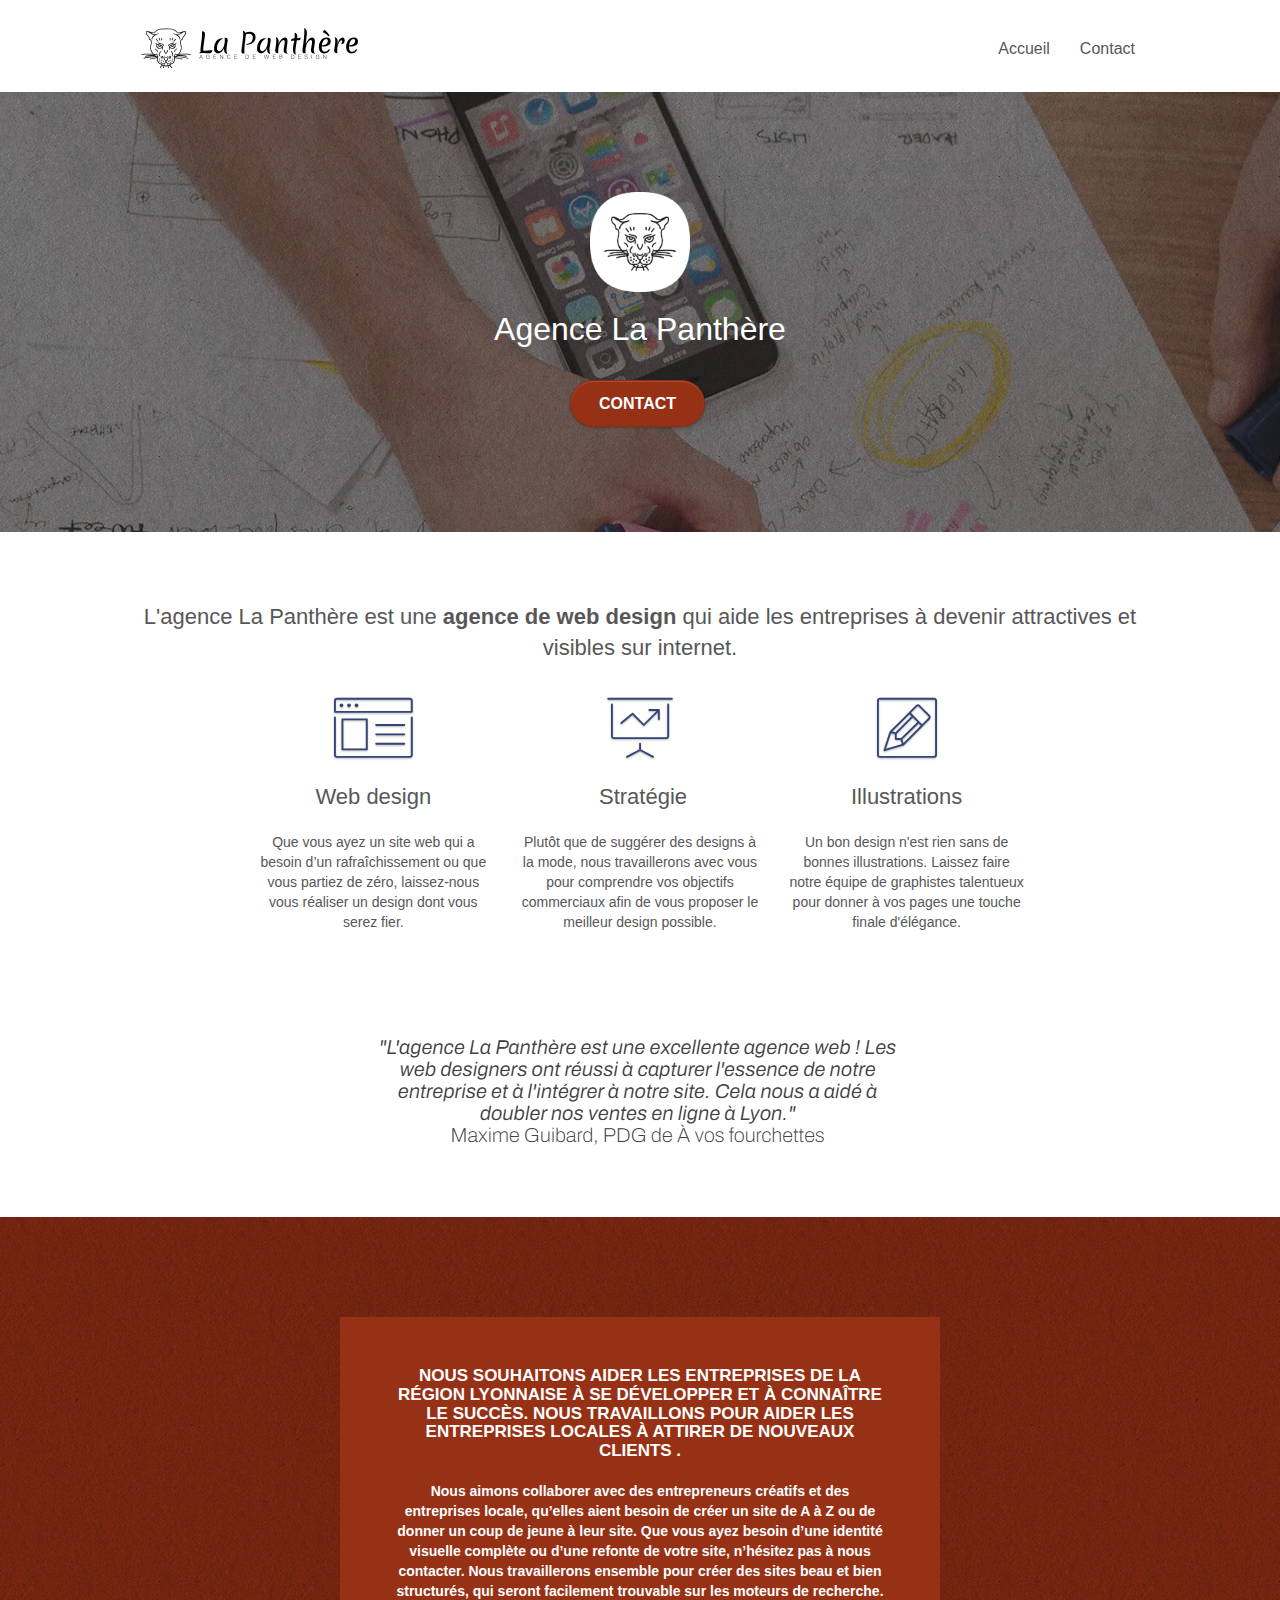
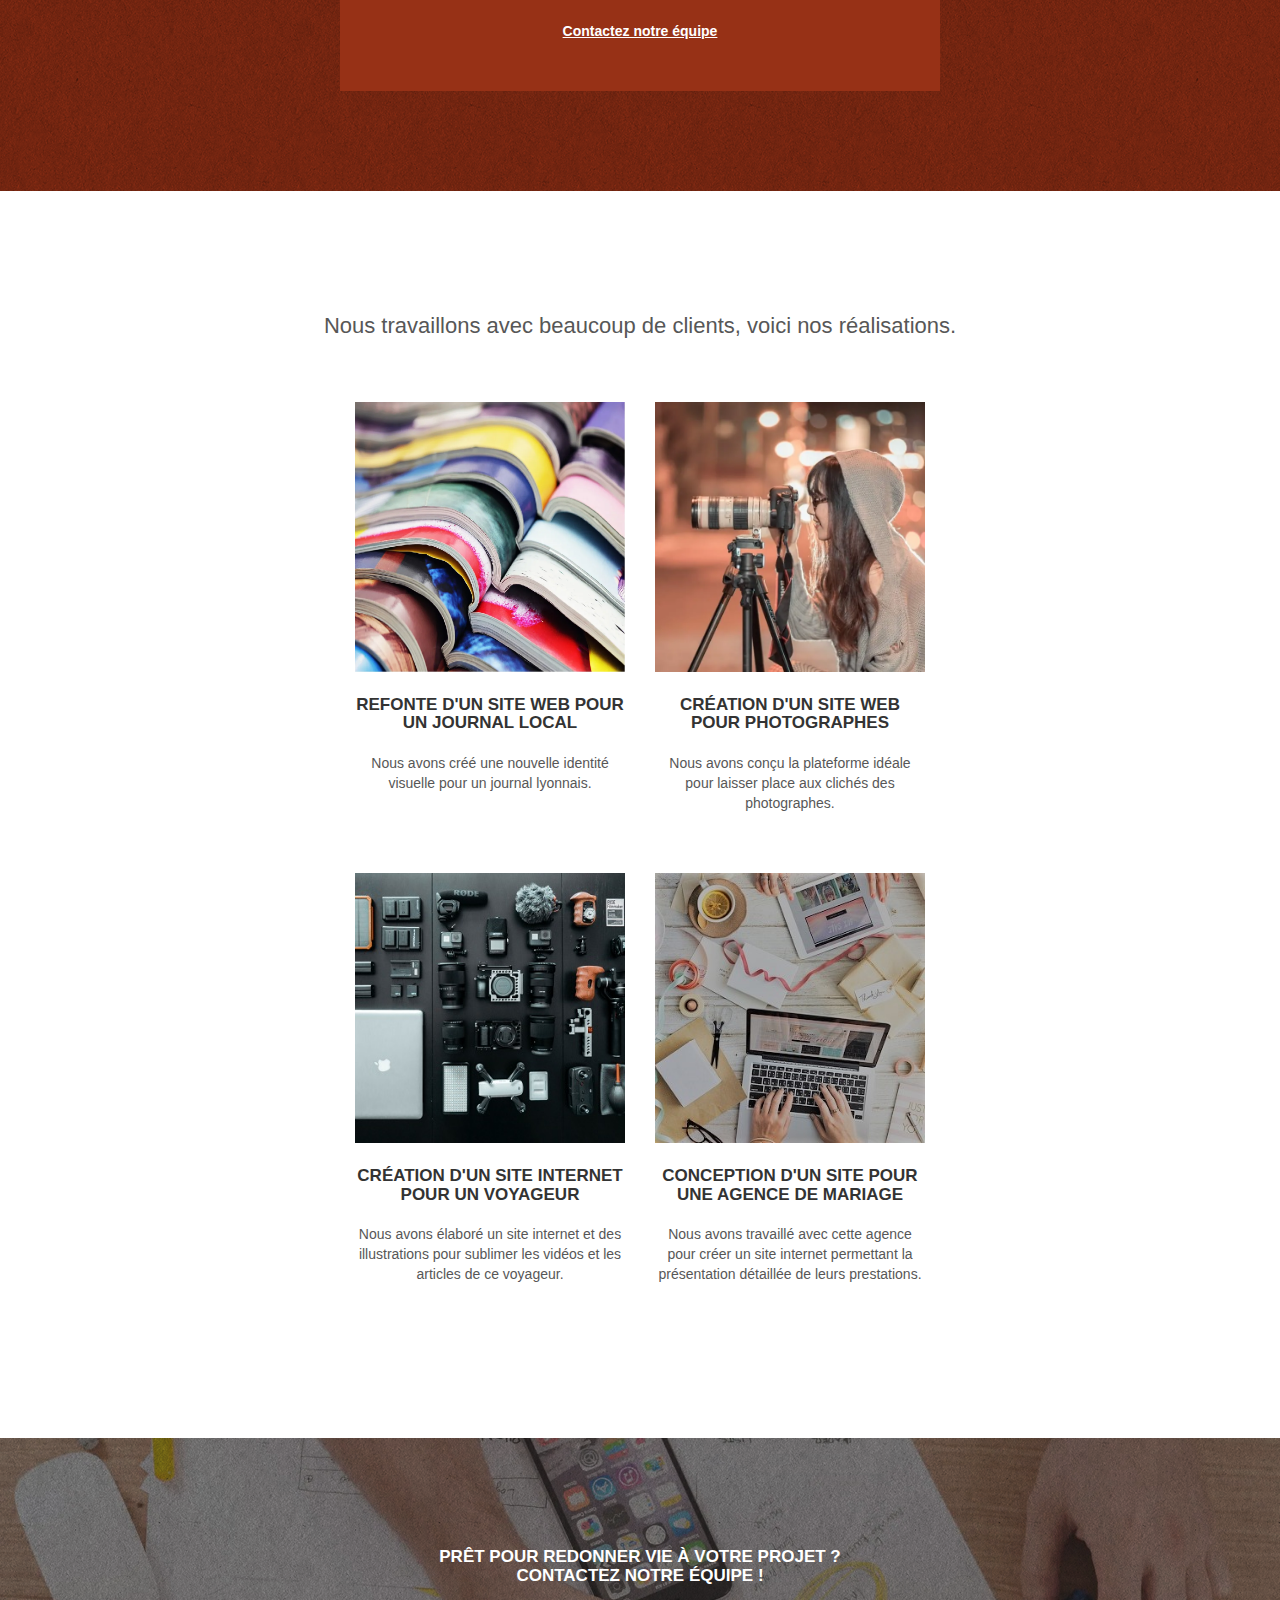
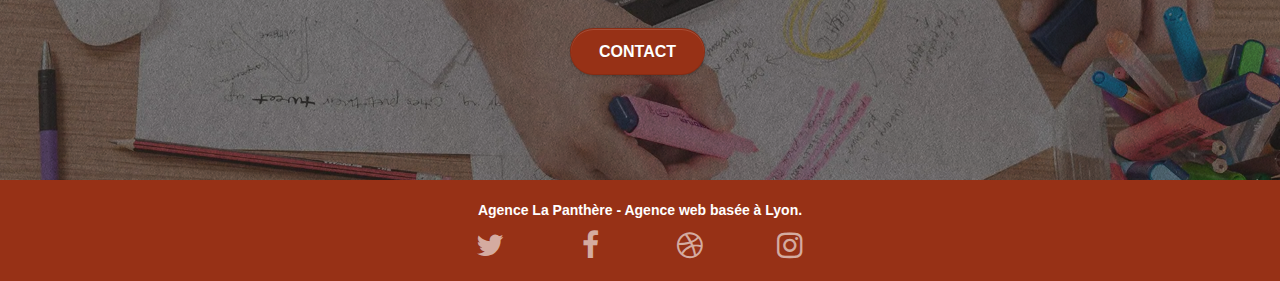
<file: index.html>
<!DOCTYPE html>
<html lang="fr">
  <head>
    <meta charset="utf-8" />
    <meta name="robots" content="index,follow" />
    <link
      rel="canonical"
      href="https://melissatouzeau22.github.io/Lapanthere/"
    />
    <meta name="description" content="Agence de web design basée à Lyon" />
    <meta
      name="viewport"
      content="width=device-width, initial-scale=1.0, viewport-fit=cover"
    />
    <link rel="shortcut icon" type="image/png" href="favicon.jpg" />

    <link rel="stylesheet" type="text/css" href="./css/bootstrap.css" />
    <link rel="stylesheet" type="text/css" href="style.css" />
    <link rel="stylesheet" type="text/css" href="./css/font-awesome.css" />
    <link rel="stylesheet" type="text/css" href="./css/et-line.css" />

    <script src="./js/jquery-2.1.0.js"></script>
    <script src="./js/bootstrap.js"></script>
    <script src="./js/blocs.js"></script>
    <script src="./js/jquery.touchSwipe.js" defer></script>
    <script src="./js/gmaps.js"></script>

    <title>La panthère agence de web design</title>

    <!-- Analytics -->

    <!-- Analytics END -->
  </head>
  <body>
    <!-- Principal conteneur -->
    <div class="page-container">
      <!-- bloc-0 -->
      <div class="bloc bgc-white l-bloc" id="bloc-0">
        <div class="container bloc-sm">
          <nav class="navbar row">
            <div class="navbar-header">
              <a class="navbar-brand" href="index.html"
                ><img
                  src="img/agence-la-panthere-monochrome.svg"
                  alt="Agence la panthère web design"
                  height="40"
              /></a>
              <button
                id="nav-toggle"
                type="button"
                class="ui-navbar-toggle navbar-toggle"
                data-toggle="collapse"
                data-target=".navbar-1"
              >
                <span class="sr-only">Toggle navigation</span
                ><span class="icon-bar"></span><span class="icon-bar"></span
                ><span class="icon-bar"></span>
              </button>
            </div>
            <div class="collapse navbar-collapse navbar-1 special-dropdown-nav">
              <ul class="site-navigation nav navbar-nav">
                <li>
                  <a href="index.html">Accueil</a>
                </li>
                <li>
                  <a href="contact.html">Contact</a>
                </li>
              </ul>
            </div>
          </nav>
        </div>
      </div>
      <!-- bloc-0 END -->

      <!-- bloc-1-presentation -->
      <div
        class="bloc bgc-dark-slate-blue bg-banniere d-bloc bg-t-edge bloc-bg-texture texture-paper b-parallax"
        id="bloc-1-hero"
      >
        <div class="container bloc-lg">
          <div class="row tight-width-whitespace">
            <div class="col-sm-12">
              <img
                src="img/logo.png"
                class="center-block image-resize-mode"
                width="100"
                alt="Logo agence la panthère"
              />
              <h1 class="text-center hero-bloc-text tc-white">
                Agence La Panthère
              </h1>
              <div class="text-center">
                <a
                  href="contact.html"
                  class="btn btn-lg btn-clean btn-rd cta-hero btn-atomic-tangerine"
                  id="cta-hero"
                  >Contact</a
                >
              </div>
            </div>
          </div>
        </div>
      </div>
      <!-- bloc-1-presentation END -->

      <!-- bloc-2-services -->
      <div class="bloc bgc-white l-bloc" id="bloc-2-services">
        <div class="container bloc-md">
          <div class="row">
            <div class="col-sm-12 text-center">
              <h2 class="bloc__title-h2">
                L'agence La Panthère est une
                <strong>agence de web design</strong>
                qui aide les entreprises à devenir attractives et visibles sur
                internet.
              </h2>
            </div>
          </div>
          <div class="row voffset-lg med-width-whitespace">
            <div class="col-sm-4">
              <div class="text-center">
                <span
                  class="et-icon-browser sm-shadow icon-dark-slate-blue icons icon-lg"
                ></span>
              </div>
              <h2 class="mg-md text-center">Web design</h2>
              <p class="text-center">
                Que vous ayez un site web qui a besoin d&rsquo;un
                rafraîchissement ou que vous partiez de zéro, laissez-nous vous
                réaliser un design dont vous serez fier.
              </p>
            </div>
            <div class="col-sm-4">
              <div class="text-center">
                <span
                  class="et-icon-presentation sm-shadow icon-dark-slate-blue icons icon-lg"
                ></span>
              </div>
              <h2 class="mg-md text-center">&nbsp;Stratégie</h2>
              <p class="text-center">
                Plutôt que de suggérer des designs à la mode, nous travaillerons
                avec vous pour comprendre vos objectifs commerciaux afin de vous
                proposer le meilleur design possible.<br />
              </p>
            </div>
            <div class="col-sm-4">
              <div class="text-center">
                <span
                  class="et-icon-edit sm-shadow icon-dark-slate-blue icons icon-lg"
                ></span>
              </div>
              <h2 class="mg-md text-center">Illustrations</h2>
              <p class="text-center">
                Un bon design n'est rien sans de bonnes illustrations. Laissez
                faire notre équipe de graphistes talentueux pour donner à vos
                pages une touche finale d'élégance.
              </p>
            </div>
          </div>
          <div class="row voffset-lg voffset">
            <div class="col-xs-12 col-md-8 col-md-offset-2 text-center">
              <img
                alt="agence web, agence web paris, web design paris, stratégie web"
                src="img/citation.png"
              />
            </div>
          </div>
        </div>
      </div>
      <!-- bloc-2-services END -->

      <!-- bloc-3-what-i-do -->
      <div
        class="bloc tc-white bgc-atomic-tangerine bg-presentation d-bloc bloc-bg-texture texture-paper b-parallax"
        id="bloc-3-what-i-do"
      >
        <div class="container bloc-lg">
          <div class="row tight-width-whitespace black-background">
            <div class="col-sm-12">
              <h3 class="mg-md text-center tc-white">
                Nous souhaitons aider les entreprises de la région Lyonnaise à
                se développer et à connaître le succès. Nous travaillons pour
                aider les entreprises locales à attirer de nouveaux clients .<br />
              </h3>
              <p class="text-center white">
                Nous aimons collaborer avec des entrepreneurs créatifs et des
                entreprises locale, qu’elles aient besoin de créer un site de A
                à Z ou de donner un coup de jeune à leur site. Que vous ayez
                besoin d’une identité visuelle complète ou d’une refonte de
                votre site, n’hésitez pas à nous contacter. Nous travaillerons
                ensemble pour créer des sites beau et bien structurés, qui
                seront facilement trouvable sur les moteurs de recherche.
                <br /><br /><a class="ltc-white bold-link" href="contact.html"
                  >Contactez notre équipe</a
                ><br />
              </p>
            </div>
          </div>
        </div>
      </div>
      <!-- bloc-3-what-i-do END -->

      <!-- bloc-4-portfolio -->
      <div
        class="bloc bgc-white bg-lines-h2-bg bg-repeat l-bloc"
        id="bloc-4-portfolio"
      >
        <div class="container bloc-lg">
          <div class="row">
            <div class="col-sm-12 text-center">
              <h2 class="portfolio__title-h2">
                Nous travaillons avec beaucoup de clients, voici nos
                réalisations.
              </h2>
            </div>
          </div>
          <div class="row tight-width-whitespace portfolio-row">
            <div class="col-sm-6">
              <a
                href="#"
                data-lightbox="img/1.jpg"
                data-gallery-id="gallery-1"
                data-caption="Refonte d'un site web pour un journal local"
                data-frame="snapshot-lb"
                ><img
                  src="img/1.webp"
                  alt="Livres en couleur"
                  class="img-responsive portfolio-thumb"
              /></a>
              <h3 class="mg-md text-center">
                Refonte d'un site web pour un journal local
              </h3>
              <p class="text-center">
                Nous avons créé une nouvelle identité visuelle pour un journal
                lyonnais.
              </p>
            </div>
            <div class="col-sm-6">
              <a
                href="#"
                data-lightbox="img/2.jpg"
                data-gallery-id="gallery-1"
                data-caption="Création d'un site web pour photographes"
                data-frame="snapshot-lb"
                ><img
                  src="img/2.webp"
                  class="img-responsive portfolio-thumb"
                  alt="photo d'un photographe"
              /></a>
              <h3 class="mg-md text-center">
                Création d'un site web pour photographes
              </h3>
              <p class="text-center">
                Nous avons conçu la plateforme idéale pour laisser place aux
                clichés des photographes.
              </p>
            </div>
          </div>
          <div class="row tight-width-whitespace portfolio-row">
            <div class="col-sm-6">
              <a
                href="#"
                data-lightbox="img/3.bmp"
                data-gallery-id="gallery-1"
                data-caption="Création d'un site internet pour un voyageur"
                data-frame="snapshot-lb"
                ><img
                  src="img/3.webp"
                  class="img-responsive portfolio-thumb"
                  alt="image de materiel de photographie "
              /></a>
              <h3 class="mg-md text-center">
                Création d'un site internet pour un voyageur
              </h3>
              <p class="text-center">
                Nous avons élaboré un site internet et des illustrations pour
                sublimer les vidéos et les articles de ce voyageur.
              </p>
            </div>
            <div class="col-sm-6">
              <a
                href="#"
                data-lightbox="img/4.bmp"
                data-gallery-id="gallery-1"
                data-caption="Conception d'un site pour une agence de mariage"
                data-frame="snapshot-lb"
                ><img
                  src="img/4.webp"
                  class="img-responsive portfolio-thumb"
                  alt="image de creation pour un site de mariage"
              /></a>
              <h3 class="mg-md text-center">
                Conception d'un site pour une agence de mariage
              </h3>
              <p class="text-center">
                Nous avons travaillé avec cette agence pour créer un site
                internet permettant la présentation détaillée de leurs
                prestations.
              </p>
            </div>
          </div>
        </div>
      </div>
      <!-- bloc-4-portfolio END -->

      <!-- bloc-5-cta -->
      <div
        class="bloc bgc-dark-slate-blue bg-banniere d-bloc bloc-bg-texture texture-paper"
        id="bloc-5-cta"
      >
        <div class="container bloc-lg">
          <div class="row">
            <h3 class="mg-md text-center tc-white">
              Prêt pour redonner vie à votre projet ?<br />Contactez notre
              équipe !
            </h3>
            <div class="col-sm-12 text-center">
              <a
                href="contact.html"
                class="btn btn-atomic-tangerine btn-clean btn-rd btn-lg cta-hero"
                >Contact</a
              >
            </div>
          </div>
        </div>
      </div>
      <!-- bloc-5-cta END -->

      <!-- Footer - bloc-8 -->
      <div class="bloc bgc-atomic-tangerine d-bloc" id="bloc-8">
        <div class="container bloc-sm">
          <div class="row">
            <div class="col-sm-12">
              <p class="text-center white">
                Agence La Panthère - Agence web basée à Lyon.<br />
              </p>
              <div class="row row-no-gutters social">
                <div class="col-sm-3">
                  <div class="text-center">
                    <a
                      class="social"
                      aria-label="twitter"
                      href="https://twitter.com/"
                      ><span class="fa fa-twitter icon-md"></span
                    ></a>
                  </div>
                </div>
                <div class="col-sm-3">
                  <div class="text-center">
                    <a
                      class="social"
                      aria-label="facebook"
                      href="https://facebook.com"
                      ><span class="fa fa-facebook icon-md"></span
                    ></a>
                  </div>
                </div>
                <div class="col-sm-3">
                  <div class="text-center">
                    <a
                      class="social"
                      aria-label="dribble"
                      href="https://dribbble.com/"
                      ><span class="fa fa-dribbble icon-md"></span
                    ></a>
                  </div>
                </div>
                <div class="col-sm-3">
                  <div class="text-center">
                    <a
                      class="social"
                      aria-label="instagram"
                      href="https://instagram.com"
                      ><span class="fa fa-instagram icon-md"></span
                    ></a>
                  </div>
                </div>
              </div>
            </div>
          </div>
        </div>
      </div>
      <!-- Footer - bloc-8 END -->
    </div>
    <!-- Principal conteneur END -->
  </body>
</html>
</file>
<file: style.css>
body {
    margin: 0;
    padding: 0;
    background: #FFF;
    overflow-x: hidden;
    -webkit-font-smoothing: antialiased;
    -moz-osx-font-smoothing: grayscale;
}

a,
button {
    transition: all .3s ease-in-out;
    outline: none!important;
}

a:hover {
    text-decoration: none;
    cursor: pointer;
}

#page-loading-blocs-notifaction {
    position: fixed;
    top: 0;
    bottom: 0;
    width: 100%;
    z-index: 100000;
    background: #FFFFFF url("img/pageload-spinner.gif") no-repeat center center;
}

.bloc {
    width: 100%;
    clear: both;
    background: 50% 50% no-repeat;
    padding: 0 50px;
    -webkit-background-size: cover;
    -moz-background-size: cover;
    -o-background-size: cover;
    background-size: cover;
    position: relative;
}

.bloc .container {
    padding-left: 0;
    padding-right: 0;
}

.bloc-lg {
    padding: 100px 50px;
    position: relative;
}

.bloc-md {
    padding: 50px;
}

.bloc-sm {
    padding: 20px 50px;
}

.bg-center,
.bg-l-edge,
.bg-r-edge,
.bg-t-edge,
.bg-b-edge,
.bg-tl-edge,
.bg-bl-edge,
.bg-tr-edge,
.bg-br-edge,
.bg-repeat {
    -webkit-background-size: auto!important;
    -moz-background-size: auto!important;
    -o-background-size: auto!important;
    background-size: auto!important;
}

.bg-repeat {
    background: repeat;
}

.bg-t-edge {
    background: top no-repeat;
}

.bloc-bg-texture::before {
    content: "";
    background-size: 2px 2px;
    position: absolute;
    top: 0;
    bottom: 0;
    left: 0;
    right: 0;
}

.texture-paper::before {
    background: url("img/texture-paper.png");
    background-size: 280px 280px;
}

.b-parallax {
    background-attachment: fixed;
}

.d-bloc {
    color: rgba(255, 255, 255, .7);
}

.d-bloc button:hover {
    color: rgba(255, 255, 255, .9);
}

.d-bloc .icon-round,
.d-bloc .icon-square,
.d-bloc .icon-rounded,
.d-bloc .icon-semi-rounded-a,
.d-bloc .icon-semi-rounded-b {
    border-color: rgba(255, 255, 255, .9);
}

.d-bloc .divider-h span {
    border-color: rgba(255, 255, 255, .2);
}

.d-bloc .a-btn,
.d-bloc .navbar a,
.d-bloc .navbar-brand,
.d-bloc a .icon-sm,
.d-bloc a .icon-md,
.d-bloc a .icon-lg,
.d-bloc a .icon-xl,
.d-bloc h1 a,
.d-bloc h2 a,
.d-bloc h3 a,
.d-bloc h4 a,
.d-bloc h5 a,
.d-bloc h6 a,
.d-bloc p a {
    color: rgba(255, 255, 255, .6);
}

.d-bloc .a-btn:hover,
.d-bloc .navbar a:hover,
.d-bloc .navbar-brand:hover,
.d-bloc a:hover .icon-sm,
.d-bloc a:hover .icon-md,
.d-bloc a:hover .icon-lg,
.d-bloc a:hover .icon-xl,
.d-bloc h1 a:hover,
.d-bloc h2 a:hover,
.d-bloc h3 a:hover,
.d-bloc h4 a:hover,
.d-bloc h5 a:hover,
.d-bloc h6 a:hover,
.d-bloc p a:hover {
    color: rgba(255, 255, 255, 1);
}

.d-bloc .navbar-toggle .icon-bar {
    background: rgba(255, 255, 255, 1);
}

.d-bloc .btn-wire,
.d-bloc .btn-wire:hover {
    color: rgba(255, 255, 255, 1);
    border-color: rgba(255, 255, 255, 1);
}

.d-bloc .panel {
    color: rgba(0, 0, 0, .5);
}

.d-bloc .panel button:hover {
    color: rgba(0, 0, 0, .7);
}

.d-bloc .panel icon {
    border-color: rgba(0, 0, 0, .7);
}

.d-bloc .panel .divider-h span {
    border-color: rgba(0, 0, 0, .1);
}

.d-bloc .panel .a-btn {
    color: rgba(0, 0, 0, .6);
}

.d-bloc .panel .a-btn:hover {
    color: rgba(0, 0, 0, 1);
}

.d-bloc .panel .btn-wire,
.d-bloc .panel .btn-wire:hover {
    color: rgba(0, 0, 0, .7);
    border-color: rgba(0, 0, 0, .3);
}

.d-bloc .panel,
.l-bloc {
    color: rgba(0, 0, 0, .5);
}

.d-bloc .panel button:hover,
.l-bloc button:hover {
    color: rgba(0, 0, 0, .7);
}

.l-bloc .icon-round,
.l-bloc .icon-square,
.l-bloc .icon-rounded,
.l-bloc .icon-semi-rounded-a,
.l-bloc .icon-semi-rounded-b {
    border-color: rgba(0, 0, 0, .7);
}

.d-bloc .panel .divider-h span,
.l-bloc .divider-h span {
    border-color: rgba(0, 0, 0, .1);
}

.d-bloc .panel .a-btn,
.l-bloc .a-btn,
.l-bloc .navbar a,
.l-bloc .navbar-brand,
.l-bloc a .icon-sm,
.l-bloc a .icon-md,
.l-bloc a .icon-lg,
.l-bloc a .icon-xl,
.l-bloc h1 a,
.l-bloc h2 a,
.l-bloc h3 a,
.l-bloc h4 a,
.l-bloc h5 a,
.l-bloc h6 a,
.l-bloc p a {
    color: rgba(0, 0, 0, .6);
}

.d-bloc .panel .a-btn:hover,
.l-bloc .a-btn:hover,
.l-bloc .navbar a:hover,
.l-bloc .navbar-brand:hover,
.l-bloc a:hover .icon-sm,
.l-bloc a:hover .icon-md,
.l-bloc a:hover .icon-lg,
.l-bloc a:hover .icon-xl,
.l-bloc h1 a:hover,
.l-bloc h2 a:hover,
.l-bloc h3 a:hover,
.l-bloc h4 a:hover,
.l-bloc h5 a:hover,
.l-bloc h6 a:hover,
.l-bloc p a:hover {
    color: rgba(0, 0, 0, 1);
}

.l-bloc .navbar-toggle .icon-bar {
    color: rgba(0, 0, 0, .6);
}

.d-bloc .panel .btn-wire,
.d-bloc .panel .btn-wire:hover,
.l-bloc .btn-wire,
.l-bloc .btn-wire:hover {
    color: rgba(0, 0, 0, .7);
    border-color: rgba(0, 0, 0, .3);
}

.voffset {
    margin-top: 30px;
}

.voffset-lg {
    margin-top: 80px;
}

.row-no-gutters {
    margin-right: 0;
    margin-left: 0;
}

.row.row-no-gutters > [class^="col-"],
.row.row-no-gutters > [class*=" col-"] {
    padding-right: 0;
    padding-left: 0;
}

#bloc-1-hero h1 {
    font-size: 32px;
}

.navbar {
    margin-bottom: 0;
    z-index: 1;
}

.navbar-brand {
    height: auto;
    padding: 3px 15px;
    font-size: 25px;
    font-weight: normal;
    font-weight: 600;
    line-height: 44px;
}

.navbar-brand img {
    max-height: 200px;
    margin: 0 5px 0 0;
    display: inline;
}

.navbar-brand img[src$=svg] {
    min-width: 100px;
}

.nav-center .navbar-brand img {
    margin: 0;
}

.navbar .nav {
    padding-top: 2px;
    margin-right: -16px;
    float: right;
    z-index: 1;
}

.nav > li {
    float: left;
    margin-top: 4px;
    font-size: 16px;
}

.navbar-nav .open .dropdown-menu > li > a {
    text-align: inherit;
}

.nav > li a:hover,
.nav > li a:focus {
    background: transparent;
}

.navbar-toggle {
    margin: 10px 10px 0 0;
    border: 0px;
}

.navbar-toggle:hover {
    background: transparent!important;
}

.navbar-toggle .icon-bar {
    background-color: rgba(0, 0, 0, .5);
    width: 26px;
}

.nav-invert .navbar .nav {
    float: left;
}

.nav-invert .navbar-header,
.nav-invert .navbar-brand {
    float: right;
    position: relative;
    z-index: 2;
}

@media (min-width: 768px) {
    .site-navigation {
        position: absolute;
        top: 50%;
        right: 20px;
        transform: translate(0, -50%);
        -webkit-transform: translateY(-50%);
    }
    .nav > li .dropdown-menu a,
    .nav > li .dropdown-menu a:hover {
        color: #484848;
    }
    .nav-invert .site-navigation {
        left: 0;
        right: 0;
    }
    .nav-center {
        text-align: center;
    }
    .nav-center .navbar-header {
        width: 100%;
    }
    .nav-center .navbar-header,
    .nav-center .navbar-brand,
    .nav-center .nav > li {
        float: none;
        display: inline-block;
    }
    .nav-center .site-navigation {
        position: relative;
        width: 100%;
        right: 0;
        margin-right: 0px;
        margin-top: 20px;
    }
    .nav-center.mini-nav .navbar-toggle {
        float: none;
        margin: 10px auto 0;
    }
}

.nav > li > .dropdown a {
    background: none!important;
    display: block;
    padding: 14px 15px;
}

nav .caret {
    margin: 0 5px;
}

.dropdown-menu .dropdown-menu {
    top: -8px;
    left: 100%;
}

.dropdown-menu .dropmenu-flow-right {
    top: 100%;
    left: 0;
    margin-left: -1px;
    border-top-left-radius: 0;
    border-top-right-radius: 0;
}

.dropdown-menu .dropdown span {
    border: 4px solid black;
    border-top-color: transparent;
    border-right-color: transparent;
    border-bottom-color: transparent;
    margin: 6px -5px 0 0!important;
    float: right;
}

.mg-md {
    margin-top: 10px;
    margin-bottom: 20px;
}

.mg-lg {
    margin-top: 10px;
    margin-bottom: 40px;
}

.btn {
    margin: 0 5px 5px 0;
}

.btn.pull-right {
    margin: 0 0 5px 5px;
}

.btn-d,
.btn-d:hover,
.btn-d:focus {
    color: #FFF;
    background: rgba(0, 0, 0, .3);
}

button {
    outline: none!important;
}

.btn-rd {
    border-radius: 40px;
}

.btn-clean {
    border: 1px solid rgba(0, 0, 0, .08);
    border-bottom-color: rgba(0, 0, 0, .1);
    text-shadow: 0 1px 0 rgba(0, 0, 1, .1);
    box-shadow: 0 1px 3px rgba(0, 0, 1, .25), inset 0 1px 0 0 rgba(255, 255, 255, .15);
}

.icon-md {
    font-size: 30px!important;
}

.icon-lg {
    font-size: 60px!important;
}

.sm-shadow {
    text-shadow: 0 1px 2px rgba(0, 0, 0, .3);
}

.panel-sq,
.panel-sq .panel-heading,
.panel-sq .panel-footer {
    border-radius: 0;
}

.panel-rd {
    border-radius: 30px;
}

.panel-rd .panel-heading {
    border-radius: 29px 29px 0 0;
}

.panel-rd .panel-footer {
    border-radius: 0 0 29px 29px;
}

.form-control {
    border-color: rgba(0, 0, 0, .1);
    box-shadow: none;
}

.scrollToTop {
    width: 40px;
    height: 40px;
    position: fixed;
    bottom: 20px;
    right: 20px;
    opacity: 0;
    z-index: 500;
    transition: all .3s ease-in-out;
}

.scrollToTop span {
    margin-top: 6px;
}

.showScrollTop {
    font-size: 14px;
    opacity: 1;
}

a[data-lightbox] {
    position: relative;
    display: block;
    text-align: center;
}

a[data-lightbox]:hover::before {
    content: "+";
    font-family: "HelveticaNeue-Light", "Helvetica Neue Light", "Helvetica Neue", Helvetica, Arial;
    font-size: 32px;
    width: 50px;
    height: 50px;
    margin-left: -25px;
    border-radius: 50%;
    background: rgba(0, 0, 0, .6);
    color: #FFF;
    font-weight: 100;
    z-index: 1;
    position: absolute;
    top: 50%;
    transform: translateY(-50%);
    -webkit-transform: translateY(-50%);
}

a[data-lightbox]:hover img {
    opacity: 0.6;
    -webkit-animation-fill-mode: none;
    animation-fill-mode: none;
}

#lightbox-modal {
    display: flex;
    align-items: center;
}

#lightbox-modal .modal-dialog {
    width: 90%;
    max-width: 900px;
    margin: 0 auto 0;
}

#lightbox-modal .modal-dialog img {
    max-height: 90vh;
    margin: 0 auto;
}

.lightbox-caption {
    padding: 20px;
    color: #FFF;
    background: rgba(0, 0, 0, .5);
    position: absolute;
    left: 15px;
    right: 15px;
    bottom: 5px;
}

.close-lightbox {
    color: #FFF;
    font-size: 30px;
    position: absolute;
    top: 20px;
    right: 20px;
    z-index: 20;
    background: rgba(0, 0, 0, .5);
    border: none;
    line-height: 30px;
    padding: 0 9px 5px;
    opacity: 0.3;
}

.close-lightbox:hover,
.next-lightbox:hover,
.prev-lightbox:hover {
    opacity: 1.0;
    color: #FFF;
}

.next-lightbox,
.prev-lightbox {
    font-size: 20px;
    color: rgba(255, 255, 255, .9);
    background: rgba(0, 0, 0, .5);
    transition: all .2s ease-in-out;
    position: absolute;
    top: 45%;
    z-index: 1;
    opacity: 0.4;
}

.next-lightbox {
    padding: 6px 8px 1px 13px;
    right: 25px;
}

.prev-lightbox {
    padding: 6px 13px 1px 10px;
    left: 25px;
}

.snapshot-lb .modal-body {
    padding-bottom: 45px;
}

.snapshot-lb .lightbox-caption {
    padding: 0;
    color: rgba(0, 0, 0, .5);
    background: none;
}

h1,
h2,
h3,
h4,
h5,
h6,
p,
label,
.btn,
a {
    font-family: "helvetica";
    font-weight: 400;
    color: #575757!important;
}

.container {
    max-width: 1000px;
}

.hero-bloc-text {
    font-size: 38px;
}

.hero-bloc-text-sub {
    font-size: 36px;
}

.statement-bloc-text {
    line-height: 26px;
    font-style: italic;
    font-size: 20px;
    text-align: center;
    font-weight: lighter;
    max-width: 520px;
    margin: auto auto auto auto;
}

p {
    font-size: 14px;
}

.tight-width-whitespace {
    max-width: 600px;
    margin: auto auto auto auto;
}

.h1 {
    font-size: 20px;
    font-family: "Open Sans";
}

.cta-hero {
    margin-top: 22px;
    color: #FFFFFF!important;
    text-transform: uppercase;
    padding: 12px 28px 12px 28px;
    font-size: 16px;
    font-weight: 700;
}

.social {
    max-width: 400px;
    margin: auto auto auto auto;
}

h2 {
    font-size: 22px;
    line-height: 1.4em;
}

h3 {
    font-size: 17px;
    text-transform: uppercase;
    font-weight: 700;
    color: #333333!important;
}

.med-width-whitespace {
    max-width: 800px;
    margin: auto auto auto auto;
    box-shadow: 0px 0px 0px #000000;
}

h1 {
    color: #333333!important;
}

h4 {
    color: #333333!important;
}

.icons {
    margin-bottom: 14px;
    margin-top: 24px;
}

.white {
    color: #FFFFFF!important;
    font-weight: bold;
}

.portfolio-thumb {
    margin-bottom: 24px;
}

.portfolio-row {
    margin-bottom: 44px;
    margin-top: 50px;
}

.avatar {
    box-shadow: 0px 4px 9px rgba(0, 0, 0, 0.3);
}

.black-background {
    background-color: #973116;
    padding: 40px 40px 40px 40px;
}

.bold-link {
    font-weight: 900;
    text-decoration: underline!important;
}

.bgc-white {
    background-color: #FFFFFF;
}

.bgc-dark-slate-blue {
    background-color: #364577;
}

.bgc-atomic-tangerine {
    background-color:#973116;
}

.tc-white {
    color: #FFFFFF!important;
    text-align: center;
}

.btn-atomic-tangerine {
    background:#973116 ;
    color: #FFFFFF!important;
}

.btn-atomic-tangerine:hover {
    background: #c27956!important;
    color: #FFFFFF!important;
}

.ltc-white {
    color: #FFFFFF!important;
}

.ltc-white:hover {
    color: #cccccc!important;
}

.ltc-atomic-tangerine {
    color: #F3976C!important;
}

.ltc-atomic-tangerine:hover {
    color: #c27956!important;
}

.icon-dark-slate-blue {
    color: #364577!important;
    border-color: #364577!important;
}

.bg-dots-bg {
    background-image: url("img/dots-bg.png");
}ME

.bg-lines-h2-bg {
    background-image: url("img/lines-h2-bg.png");
}

.bg-banniere {
    background-image: url("img/agence-la-panthere.webp");
}

.bg-presentation {
    background-image: url("img/image-de-presentation.webp");
}

@media (max-width: 1024px) {
    .bloc {
        padding-left: 20px;
        padding-right: 20px;
    }
    .bloc.full-width-bloc,
    .bloc-tile-2.full-width-bloc .container,
    .bloc-tile-3.full-width-bloc .container,
    .bloc-tile-4.full-width-bloc .container {
        padding-left: 0;
        padding-right: 0;
    }
}

@media (max-width: 992px) and (min-width: 768px) {
    .navbar .nav {
        max-width: 80%
    }
    .nav-center.navbar .nav {
        max-width: 100%
    }
}

@media only screen and (min-width: 768px) and (max-width: 1024px) and (orientation: landscape) {
    .b-parallax {
        background-attachment: scroll;
    }
}

@media only screen and (min-width: 1024px) and (max-width: 1366px) and (-webkit-min-device-pixel-ratio: 1.5) {
    .b-parallax {
        background-attachment: scroll;
    }
}

@media (max-width: 991px) {
    .container {
        width: 100%;
    }
    .b-parallax {
        background-attachment: scroll;
    }
    .page-container,
    #hero-bloc {
        overflow-x: hidden;
        position: relative;
    }
    .bloc-group,
    .bloc-group .bloc {
        display: block;
        width: 100%;
    }
    .bloc-fill-screen .fill-bloc-top-edge,
    .bloc-fill-screen .fill-bloc-bottom-edge {
        padding: 0 20px;
        padding-left: constant(safe-area-inset-left);
        padding-right: constant(safe-area-inset-right);
    }
}

@media (max-width: 767px) {
    .page-container {
        overflow-x: hidden;
        position: relative;
    }
    h1,
    h2,
    h3,
    h4,
    h5,
    h6,
    p,
    #disqus_thread {
        padding-left: 10px!important;
        padding-right: 10px!important;
    }
    .b-parallax {
        background-attachment: scroll;
    }
    .navbar .nav {
        padding-top: 0;
        border-top: 1px solid rgba(0, 0, 0, .2);
        float: none!important;
    }
    .navbar.row {
        margin-left: 0;
        margin-right: 0;
    }
    .site-navigation {
        position: inherit;
        transform: none;
        -webkit-transform: none;
        -ms-transform: none;
    }
    .nav > li {
        margin-top: 0;
        border-bottom: 1px solid rgba(0, 0, 0, .1);
        background: rgba(0, 0, 0, .05);
        text-align: left;
        padding-left: 15px;
        width: 100%;
    }
    .nav > li:hover {
        background: rgba(0, 0, 0, .08);
    }
    .dropdown .dropdown a .caret {
        float: none;
        margin: 5px 0 0 10px!important;
        border: 4px solid black;
        border-bottom-color: transparent;
        border-right-color: transparent;
        border-left-color: transparent;
    }
    #hero-bloc .navbar .nav {
        background: rgba(0, 0, 0, .8);
    }
    #hero-bloc .navbar .nav a {
        color: rgba(255, 255, 255, .6);
    }
    .hero {
        padding: 50px 0;
    }
    .hero-nav {
        left: -1px;
        right: -1px;
    }
    .navbar-collapse {
        padding: 0;
        overflow-x: hidden;
        -webkit-box-shadow: none;
        box-shadow: none;
    }
    .navbar-brand img {
        max-height: 40px;
        width: auto;
    }
    .nav-invert .navbar-header {
        float: none;
        width: 100%;
    }
    .nav-invert .navbar-toggle {
        float: left;
        margin-left: 10px;
    }
    .bloc {
        padding-left: 0;
        padding-right: 0;
    }
    .bloc-xxl,
    .bloc-xl,
    .bloc-lg {
        padding: 40px 0;
    }
    .bloc-sm,
    .bloc-md {
        padding-left: 0;
        padding-right: 0;
    }
    .bloc-tile-2 .container,
    .bloc-tile-3 .container,
    .bloc-tile-4 .container,
    .bloc-fill-screen .fill-bloc-top-edge,
    .bloc-fill-screen .fill-bloc-bottom-edge {
        padding-left: 0;
        padding-right: 0;
    }
    .a-block {
        padding: 0 10px;
    }
    .btn-dwn {
        display: none;
    }
    .voffset {
        margin-top: 5px;
    }
    .voffset-md {
        margin-top: 20px;
    }
    .voffset-lg {
        margin-top: 30px;
    }
    form {
        padding: 5px;
    }
    .close-lightbox {
        display: inline-block;
    }
    .blocsapp-device-iphone5 {
        background-size: 216px 425px;
        padding-top: 60px;
        width: 216px;
        height: 425px;
    }
    .blocsapp-device-iphone5 img {
        width: 180px;
        height: 320px;
    }
}

@media (max-width: 400px) {
    .bloc {
        padding-left: 0;
        padding-right: 0;
    }
}

@media (max-width: 767px) {
    .bloc-mob-center-text {
        text-align: center;
    }
    .btn-d{
        color: #FFFFFF!important;
    }
    .bloc__title-h2{
        max-width: 62rem;
        margin: auto;
    }
    .citation{
        font-size: 18px;
        max-width: 51rem;
        margin: auto;
    }
    .citation>span{
        font-weight: bold;
        font-style: italic;
    }
    .portfolio__title-h2{
        max-width: 42rem;
        margin:auto;
    }
    .img-responsive{
        margin: auto;
    }
    .flex{
        display: flex;
        justify-content: center;
    }
    
}
</file>
<file: css/et-line.css>
@font-face {
    font-family: et-line;
    src: url(../fonts/et-line.eot);
    src: url(../fonts/et-line.eot?#iefix) format('embedded-opentype'), url(../fonts/et-line.woff) format('woff'), url(../fonts/et-line.ttf) format('truetype'), url(../fonts/et-line.svg#et-line) format('svg');
    font-weight: 400;
    font-style: normal
}

.et-icon-adjustments,
.et-icon-alarmclock,
.et-icon-anchor,
.et-icon-aperture,
.et-icon-attachment,
.et-icon-bargraph,
.et-icon-basket,
.et-icon-beaker,
.et-icon-bike,
.et-icon-book-open,
.et-icon-briefcase,
.et-icon-browser,
.et-icon-calendar,
.et-icon-camera,
.et-icon-caution,
.et-icon-chat,
.et-icon-circle-compass,
.et-icon-clipboard,
.et-icon-clock,
.et-icon-cloud,
.et-icon-compass,
.et-icon-desktop,
.et-icon-dial,
.et-icon-document,
.et-icon-documents,
.et-icon-download,
.et-icon-dribbble,
.et-icon-edit,
.et-icon-envelope,
.et-icon-expand,
.et-icon-facebook,
.et-icon-flag,
.et-icon-focus,
.et-icon-gears,
.et-icon-genius,
.et-icon-gift,
.et-icon-global,
.et-icon-globe,
.et-icon-googleplus,
.et-icon-grid,
.et-icon-happy,
.et-icon-hazardous,
.et-icon-heart,
.et-icon-hotairballoon,
.et-icon-hourglass,
.et-icon-key,
.et-icon-laptop,
.et-icon-layers,
.et-icon-lifesaver,
.et-icon-lightbulb,
.et-icon-linegraph,
.et-icon-linkedin,
.et-icon-lock,
.et-icon-magnifying-glass,
.et-icon-map,
.et-icon-map-pin,
.et-icon-megaphone,
.et-icon-mic,
.et-icon-mobile,
.et-icon-newspaper,
.et-icon-notebook,
.et-icon-paintbrush,
.et-icon-paperclip,
.et-icon-pencil,
.et-icon-phone,
.et-icon-picture,
.et-icon-pictures,
.et-icon-piechart,
.et-icon-presentation,
.et-icon-pricetags,
.et-icon-printer,
.et-icon-profile-female,
.et-icon-profile-male,
.et-icon-puzzle,
.et-icon-quote,
.et-icon-recycle,
.et-icon-refresh,
.et-icon-ribbon,
.et-icon-rss,
.et-icon-sad,
.et-icon-scissors,
.et-icon-scope,
.et-icon-search,
.et-icon-shield,
.et-icon-speedometer,
.et-icon-strategy,
.et-icon-streetsign,
.et-icon-tablet,
.et-icon-target,
.et-icon-telescope,
.et-icon-toolbox,
.et-icon-tools,
.et-icon-tools-2,
.et-icon-trophy,
.et-icon-tumblr,
.et-icon-twitter,
.et-icon-upload,
.et-icon-video,
.et-icon-wallet,
.et-icon-wine {
    font-family: et-line;
    speak: none;
    font-style: normal;
    font-weight: 400;
    font-variant: normal;
    text-transform: none;
    line-height: 1;
    -webkit-font-smoothing: antialiased;
    -moz-osx-font-smoothing: grayscale;
    display: inline-block
}

.et-icon-mobile:before {
    content: "\e000"
}

.et-icon-laptop:before {
    content: "\e001"
}

.et-icon-desktop:before {
    content: "\e002"
}

.et-icon-tablet:before {
    content: "\e003"
}

.et-icon-phone:before {
    content: "\e004"
}

.et-icon-document:before {
    content: "\e005"
}

.et-icon-documents:before {
    content: "\e006"
}

.et-icon-search:before {
    content: "\e007"
}

.et-icon-clipboard:before {
    content: "\e008"
}

.et-icon-newspaper:before {
    content: "\e009"
}

.et-icon-notebook:before {
    content: "\e00a"
}

.et-icon-book-open:before {
    content: "\e00b"
}

.et-icon-browser:before {
    content: "\e00c"
}

.et-icon-calendar:before {
    content: "\e00d"
}

.et-icon-presentation:before {
    content: "\e00e"
}

.et-icon-picture:before {
    content: "\e00f"
}

.et-icon-pictures:before {
    content: "\e010"
}

.et-icon-video:before {
    content: "\e011"
}

.et-icon-camera:before {
    content: "\e012"
}

.et-icon-printer:before {
    content: "\e013"
}

.et-icon-toolbox:before {
    content: "\e014"
}

.et-icon-briefcase:before {
    content: "\e015"
}

.et-icon-wallet:before {
    content: "\e016"
}

.et-icon-gift:before {
    content: "\e017"
}

.et-icon-bargraph:before {
    content: "\e018"
}

.et-icon-grid:before {
    content: "\e019"
}

.et-icon-expand:before {
    content: "\e01a"
}

.et-icon-focus:before {
    content: "\e01b"
}

.et-icon-edit:before {
    content: "\e01c"
}

.et-icon-adjustments:before {
    content: "\e01d"
}

.et-icon-ribbon:before {
    content: "\e01e"
}

.et-icon-hourglass:before {
    content: "\e01f"
}

.et-icon-lock:before {
    content: "\e020"
}

.et-icon-megaphone:before {
    content: "\e021"
}

.et-icon-shield:before {
    content: "\e022"
}

.et-icon-trophy:before {
    content: "\e023"
}

.et-icon-flag:before {
    content: "\e024"
}

.et-icon-map:before {
    content: "\e025"
}

.et-icon-puzzle:before {
    content: "\e026"
}

.et-icon-basket:before {
    content: "\e027"
}

.et-icon-envelope:before {
    content: "\e028"
}

.et-icon-streetsign:before {
    content: "\e029"
}

.et-icon-telescope:before {
    content: "\e02a"
}

.et-icon-gears:before {
    content: "\e02b"
}

.et-icon-key:before {
    content: "\e02c"
}

.et-icon-paperclip:before {
    content: "\e02d"
}

.et-icon-attachment:before {
    content: "\e02e"
}

.et-icon-pricetags:before {
    content: "\e02f"
}

.et-icon-lightbulb:before {
    content: "\e030"
}

.et-icon-layers:before {
    content: "\e031"
}

.et-icon-pencil:before {
    content: "\e032"
}

.et-icon-tools:before {
    content: "\e033"
}

.et-icon-tools-2:before {
    content: "\e034"
}

.et-icon-scissors:before {
    content: "\e035"
}

.et-icon-paintbrush:before {
    content: "\e036"
}

.et-icon-magnifying-glass:before {
    content: "\e037"
}

.et-icon-circle-compass:before {
    content: "\e038"
}

.et-icon-linegraph:before {
    content: "\e039"
}

.et-icon-mic:before {
    content: "\e03a"
}

.et-icon-strategy:before {
    content: "\e03b"
}

.et-icon-beaker:before {
    content: "\e03c"
}

.et-icon-caution:before {
    content: "\e03d"
}

.et-icon-recycle:before {
    content: "\e03e"
}

.et-icon-anchor:before {
    content: "\e03f"
}

.et-icon-profile-male:before {
    content: "\e040"
}

.et-icon-profile-female:before {
    content: "\e041"
}

.et-icon-bike:before {
    content: "\e042"
}

.et-icon-wine:before {
    content: "\e043"
}

.et-icon-hotairballoon:before {
    content: "\e044"
}

.et-icon-globe:before {
    content: "\e045"
}

.et-icon-genius:before {
    content: "\e046"
}

.et-icon-map-pin:before {
    content: "\e047"
}

.et-icon-dial:before {
    content: "\e048"
}

.et-icon-chat:before {
    content: "\e049"
}

.et-icon-heart:before {
    content: "\e04a"
}

.et-icon-cloud:before {
    content: "\e04b"
}

.et-icon-upload:before {
    content: "\e04c"
}

.et-icon-download:before {
    content: "\e04d"
}

.et-icon-target:before {
    content: "\e04e"
}

.et-icon-hazardous:before {
    content: "\e04f"
}

.et-icon-piechart:before {
    content: "\e050"
}

.et-icon-speedometer:before {
    content: "\e051"
}

.et-icon-global:before {
    content: "\e052"
}

.et-icon-compass:before {
    content: "\e053"
}

.et-icon-lifesaver:before {
    content: "\e054"
}

.et-icon-clock:before {
    content: "\e055"
}

.et-icon-aperture:before {
    content: "\e056"
}

.et-icon-quote:before {
    content: "\e057"
}

.et-icon-scope:before {
    content: "\e058"
}

.et-icon-alarmclock:before {
    content: "\e059"
}

.et-icon-refresh:before {
    content: "\e05a"
}

.et-icon-happy:before {
    content: "\e05b"
}

.et-icon-sad:before {
    content: "\e05c"
}

.et-icon-facebook:before {
    content: "\e05d"
}

.et-icon-twitter:before {
    content: "\e05e"
}

.et-icon-googleplus:before {
    content: "\e05f"
}

.et-icon-rss:before {
    content: "\e060"
}

.et-icon-tumblr:before {
    content: "\e061"
}

.et-icon-linkedin:before {
    content: "\e062"
}

.et-icon-dribbble:before {
    content: "\e063"
}
</file>
